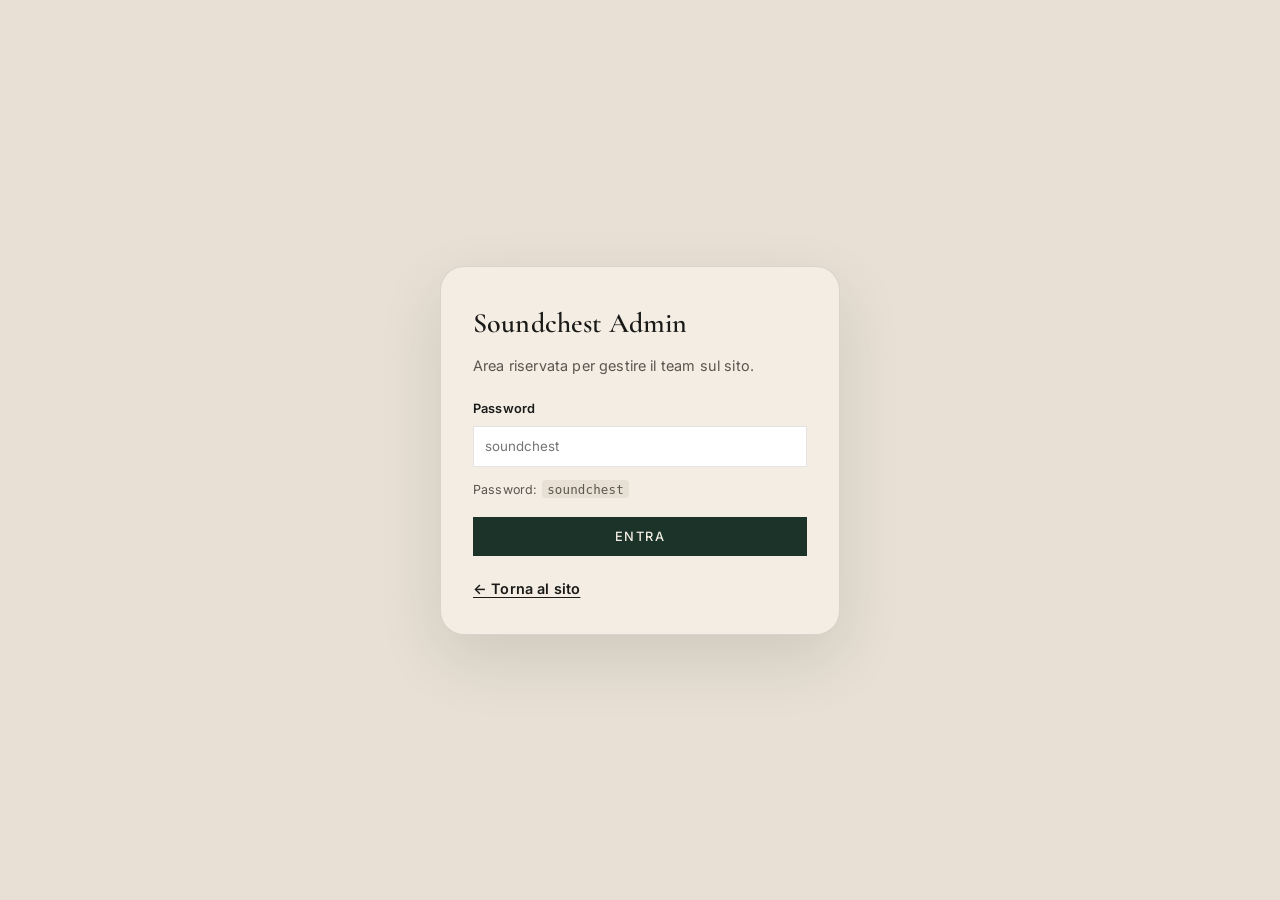
<file: admin/index.html>
<!DOCTYPE html>
<html lang="it">
<head>
  <meta charset="UTF-8" />
  <meta name="viewport" content="width=device-width, initial-scale=1.0" />
  <meta name="robots" content="noindex, nofollow" />
  <title>Admin — Soundchest</title>
  <link rel="preconnect" href="https://fonts.googleapis.com" />
  <link rel="preconnect" href="https://fonts.gstatic.com" crossorigin />
  <link href="https://fonts.googleapis.com/css2?family=Cormorant+Garamond:wght@500;600&family=Inter:wght@400;500;600&display=swap" rel="stylesheet" />
  <link rel="stylesheet" href="../css/style.css" />
  <link rel="stylesheet" href="../css/admin.css" />
</head>
<body class="admin-body">
  <div id="loginScreen" class="admin-login">
    <div class="admin-login-card">
      <h1>Soundchest Admin</h1>
      <p>Area riservata per gestire il team sul sito.</p>
      <form id="loginForm" action="#" method="post" novalidate>
        <label for="adminPass">Password</label>
        <input type="password" id="adminPass" name="password" autocomplete="current-password" placeholder="soundchest" />
        <p class="admin-hint">Password: <code>soundchest</code></p>
        <button type="button" id="loginBtn" class="btn btn-primary btn-block">Entra</button>
        <button type="submit" class="visually-hidden" tabindex="-1" aria-hidden="true">Entra</button>
      </form>
      <p id="loginError" class="admin-error" style="display:none">Password non corretta.</p>
      <a href="../index.html" class="admin-back">← Torna al sito</a>
    </div>
  </div>

  <div id="adminApp" class="admin-app" style="display:none">
    <header class="admin-header">
      <div>
        <a href="../index.html" class="admin-brand">Soundchest Admin</a>
      </div>
      <div class="admin-header-actions">
        <a href="../index.html" class="btn btn-primary" target="_blank" rel="noopener">Anteprima sito</a>
        <button type="button" class="btn" id="logoutBtn">Esci</button>
      </div>
    </header>

    <p id="storageWarning" class="admin-storage-warn" style="display:none">
      Attenzione: il browser blocca o limita la memoria locale (spesso con file://). Apri il sito con Live Server (http://localhost) per salvare team e foto.
    </p>
    <main class="admin-main container">
      <section class="admin-panel">
        <h2>Testo sezione team</h2>
        <p class="admin-desc">Introduzione mostrata sopra le card nella sezione «Il gruppo».</p>
        <form id="leadForm">
          <textarea id="sectionLead" rows="3" required></textarea>
          <button type="submit" class="btn btn-accent">Salva testo</button>
        </form>
      </section>

      <section class="admin-panel">
        <div class="admin-panel-head">
          <div>
            <h2>Membri del team</h2>
            <p class="admin-desc">Nome, ruolo, descrizione e foto (opzionale). Visibili sulla landing.</p>
          </div>
          <button type="button" class="btn btn-primary" id="addMemberBtn">+ Aggiungi persona</button>
        </div>

        <ul id="adminMembersList" class="admin-members-list"></ul>
      </section>

      <section class="admin-panel admin-panel--muted">
        <h2>Sicurezza</h2>
        <form id="passForm" class="admin-pass-form">
          <label for="newPass">Nuova password admin</label>
          <input type="password" id="newPass" minlength="4" required placeholder="Minimo 4 caratteri" />
          <button type="submit" class="btn btn-primary">Aggiorna password</button>
          <button type="button" class="btn admin-btn-reset" id="resetPassBtn">Ripristina password default</button>
        </form>
      </section>
    </main>
  </div>

  <!-- Modale modifica / nuovo membro -->
  <dialog id="memberModal" class="admin-modal">
    <form id="memberForm">
      <header class="admin-modal-header">
        <h3 id="modalTitle">Membro</h3>
        <button type="button" class="chat-close" id="modalClose" aria-label="Chiudi">×</button>
      </header>
      <div class="admin-modal-body">
        <input type="hidden" id="memberId" />
        <label>Nome o ruolo in evidenza</label>
        <input type="text" id="memberName" required placeholder="Es. Marco B." />
        <label>Ruolo / strumento (opzionale)</label>
        <input type="text" id="memberRole" placeholder="Es. Voce, chitarra" />
        <label>Descrizione</label>
        <textarea id="memberDesc" rows="3" required placeholder="Breve testo sul membro"></textarea>
        <label>Foto</label>
        <div class="admin-photo-row">
          <div class="admin-photo-preview" id="photoPreview">
            <span>Anteprima</span>
          </div>
          <div>
            <input type="file" id="memberPhoto" accept="image/jpeg,image/png,image/webp" />
            <button type="button" class="btn admin-btn-sm" id="clearPhotoBtn">Rimuovi foto</button>
            <p class="admin-hint">JPG/PNG/WebP, max ~1 MB consigliato (salvata nel browser).</p>
          </div>
        </div>
      </div>
      <footer class="admin-modal-footer">
        <button type="button" class="btn" id="cancelMemberBtn">Annulla</button>
        <button type="submit" class="btn btn-primary">Salva membro</button>
      </footer>
    </form>
  </dialog>

  <div id="adminToast" class="admin-toast" hidden></div>

  <script src="../js/storage.js"></script>
  <script src="../js/admin.js"></script>
</body>
</html>
</file>
<file: css/style.css>
/* ===== Soundchest — stile editoriale crema / verde bosco ===== */
:root {
  --cream: #f3ede4;
  --cream-dark: #e8e0d4;
  --forest: #1c3329;
  --forest-deep: #152820;
  --forest-light: #2a4538;
  --ink: #1a1a18;
  --ink-muted: #5a564e;
  --cream-on-forest: #f3ede4;
  --cream-muted: rgba(243, 237, 228, 0.72);
  --bg: var(--cream);
  --text: var(--ink);
  --text-muted: var(--ink-muted);
  --border: rgba(26, 26, 24, 0.12);
  --radius-float: 24px;
  --radius: 4px;
  --font-serif: "Cormorant Garamond", "Georgia", serif;
  --font-sans: "Inter", system-ui, sans-serif;
  --header-h: 80px;
  --chat-fab: 52px;
  --ease: cubic-bezier(0.25, 0.46, 0.45, 0.94);
  --section-pad: clamp(4rem, 10vw, 7rem);
}

*,
*::before,
*::after {
  box-sizing: border-box;
  margin: 0;
  padding: 0;
}

html {
  scroll-behavior: smooth;
}

body {
  font-family: var(--font-sans);
  font-weight: 400;
  font-size: 1rem;
  line-height: 1.75;
  letter-spacing: 0.01em;
  background: var(--bg);
  color: var(--text);
  overflow-x: hidden;
}

a {
  color: inherit;
  text-decoration: none;
}

img,
video {
  max-width: 100%;
  display: block;
}

strong {
  font-weight: 600;
}

/* ===== Header ===== */
.header {
  position: fixed;
  top: 0;
  left: 0;
  right: 0;
  z-index: 100;
  display: flex;
  align-items: center;
  justify-content: space-between;
  padding: 1.5rem clamp(1.25rem, 4vw, 3rem);
  height: var(--header-h);
  transition:
    background 0.45s var(--ease),
    color 0.45s var(--ease),
    backdrop-filter 0.45s var(--ease),
    box-shadow 0.45s var(--ease);
}

.header-brand {
  font-family: var(--font-sans);
  font-size: 0.8rem;
  font-weight: 500;
  letter-spacing: 0.14em;
  text-transform: uppercase;
}

.header--overlay {
  background: transparent;
  color: var(--cream-on-forest);
  backdrop-filter: none;
  box-shadow: none;
}

.header--overlay .header-brand,
.header--overlay .nav a {
  color: var(--cream-on-forest);
}

.header--overlay .nav-toggle span {
  background: var(--cream-on-forest);
}

/* Vetro smerigliato mentre scrolli (hero o pagina) */
.header--glass {
  background: rgba(12, 22, 18, 0.28);
  backdrop-filter: blur(18px) saturate(1.15);
  -webkit-backdrop-filter: blur(18px) saturate(1.15);
  color: var(--cream-on-forest);
  box-shadow: 0 1px 0 rgba(255, 255, 255, 0.06);
}

.header--glass .header-brand,
.header--glass .nav a {
  color: var(--cream-on-forest);
}

.header--glass .nav-toggle span {
  background: var(--cream-on-forest);
}

/* Oltre l'hero: vetro su tono crema 
! modifiche apportate (rimosso sfondo cream durante lo scroll - rimane trasparente
*/
.header--glass.scrolled {
  /*background: rgba(243, 237, 228, 0.52);*/
  /*color: var(--ink);*/
  /*box-shadow: 0 1px 0 var(--border);*/
}

.header--glass.scrolled .header-brand,
.header--glass.scrolled .nav a {
  /*color: var(--ink-muted);*/
}

.header--glass.scrolled .nav a:hover {
  /*color: var(--ink);*/
}

.header--glass.scrolled .nav-toggle span {
  /* background: var(--ink); */
}

.nav {
  display: flex;
  gap: clamp(1.25rem, 3vw, 2.5rem);
}

.nav a {
  position: relative;
  font-size: 0.8rem;
  font-weight: 500;
  letter-spacing: 0.12em;
  text-transform: uppercase;
  transition: color 0.25s;
}

.nav a::after {
  content: "";
  position: absolute;
  left: 0;
  bottom: -5px;
  width: 100%;
  height: 1px;
  background: currentColor;
  transform: scaleX(0);
  transform-origin: left center;
  transition: transform 0.35s var(--ease);
}

.nav a:hover::after,
.nav a:focus-visible::after {
  transform: scaleX(1);
}

.nav-toggle {
  display: none;
  flex-direction: column;
  gap: 6px;
  background: none;
  border: none;
  cursor: pointer;
  padding: 8px;
}

.nav-toggle span {
  display: block;
  width: 22px;
  height: 1.5px;
  background: var(--ink);
  transition: transform 0.3s, opacity 0.3s;
}

@media (max-width: 768px) {
  .header--overlay .nav a,
  .header--glass .nav a {
    color: #1a1a18;
    text-decoration: none;
  }
}

/* ===== Hero ===== */
.hero {
  position: relative;
  min-height: 100vh;
  min-height: 100dvh;
  display: flex;
  align-items: center;
  justify-content: center;
  text-align: center;
  color: var(--cream-on-forest);
}

.hero-media {
  position: absolute;
  inset: 0;
  overflow: hidden;
}

.hero-video {
  width: 100%;
  height: 100%;
  object-fit: cover;
}

.hero-media.video-ready .hero-video-placeholder {
  opacity: 0;
  pointer-events: none;
}

.hero-video-placeholder {
  position: absolute;
  inset: 0;
  display: flex;
  flex-direction: column;
  align-items: center;
  justify-content: center;
  gap: 0.75rem;
  background: var(--forest-deep);
  z-index: 1;
  transition: opacity 0.6s;
  font-size: 0.9rem;
  color: var(--cream-muted);
}

.placeholder-hint code {
  font-size: 0.8rem;
  opacity: 0.8;
}

.hero-overlay {
  position: absolute;
  inset: 0;
  background: linear-gradient(
    to bottom,
    rgba(21, 40, 32, 0.35) 0%,
    rgba(21, 40, 32, 0.5) 50%,
    rgba(21, 40, 32, 0.65) 100%
  );
  z-index: 2;
}

.hero-content {
  position: relative;
  z-index: 3;
  padding: var(--header-h) 1.5rem 3rem;
  max-width: 900px;
}

.hero-tag {
  font-size: 0.75rem;
  font-weight: 500;
  letter-spacing: 0.2em;
  text-transform: uppercase;
  color: var(--cream-muted);
  margin-bottom: 1rem;
}

.hero-title {
  font-family: var(--font-serif);
  font-size: clamp(3.5rem, 12vw, 7rem);
  font-weight: 500;
  line-height: 1.05;
  letter-spacing: -0.02em;
  margin-bottom: 0.75rem;
}

@media (max-width: 425px) {
  .hero-tag{
    font-size: 10px;
  }
  .hero-title{
    font-size: 42px;
  }
}

.hero-title-char {
  display: inline-block;
  opacity: 0;
  transform: translateY(0.4em);
}

.hero-title--play .hero-title-char {
  animation: titleReveal 0.9s var(--ease) forwards;
  animation-delay: calc(0.04s * var(--i) + 0.2s);
}

.hero-sub {
  font-size: clamp(1rem, 2.5vw, 1.15rem);
  font-weight: 300;
  color: var(--cream-muted);
  max-width: 36ch;
  margin: 0 auto 1.75rem;
  line-height: 1.65;
}

.hero-cta {
  display: inline-block;
  font-size: 0.8rem;
  font-weight: 500;
  letter-spacing: 0.16em;
  text-transform: uppercase;
  border-bottom: 1px solid var(--cream-on-forest);
  padding-bottom: 0.2rem;
  transition: opacity 0.25s, border-color 0.25s;
}

.hero-cta:hover {
  opacity: 0.75;
}

/* ===== Sections common ===== */
.section {
  padding: var(--section-pad) 0;
}

.section-cream {
  background: var(--cream);
  color: var(--ink);
}

.section-forest {
  background: var(--forest);
  color: var(--cream-on-forest);
  position: relative;
  overflow: hidden;
}

.container {
  width: min(1100px, 88%);
  margin: 0 auto;
  position: relative;
  z-index: 2;
}

.container--narrow {
  width: min(640px, 88%);
  text-align: center;
}

.eyebrow {
  font-size: 0.75rem;
  font-weight: 500;
  letter-spacing: 0.2em;
  text-transform: uppercase;
  color: var(--ink-muted);
  margin-bottom: 0.75rem;
}

.eyebrow--light {
  color: var(--cream-muted);
  text-align: center;
}

.section-title {
  font-family: var(--font-serif);
  font-size: clamp(2.25rem, 5vw, 3.25rem);
  font-weight: 500;
  line-height: 1.15;
  letter-spacing: -0.02em;
  margin-bottom: 1.5rem;
}

.section-title--center {
  text-align: center;
}

.section-lead {
  font-size: 1.05rem;
  font-weight: 300;
  color: var(--ink-muted);
  line-height: 1.8;
  max-width: 52ch;
}

.section-lead--center {
  text-align: center;
  margin-left: auto;
  margin-right: auto;
  color: var(--cream-muted);
}

/* ===== About split ===== */
.about-split-inner {
  display: grid;
  grid-template-columns: 1fr;
  min-height: 0;
}

@media (min-width: 900px) {
  .about-split-inner {
    grid-template-columns: 1fr 1fr;
    min-height: min(85vh, 900px);
  }
}

.about-split-text {
  padding: var(--section-pad) clamp(1.5rem, 5vw, 4rem);
  display: flex;
  flex-direction: column;
  justify-content: center;
}

.about-text p {
  margin-bottom: 1.25rem;
  color: var(--ink-muted);
  font-weight: 300;
  font-size: 1.02rem;
}

.about-text strong {
  color: var(--ink);
  font-weight: 500;
}

.about-pillars {
  margin-top: 2.5rem;
  padding-top: 2rem;
  border-top: 1px solid var(--border);
  display: grid;
  gap: 1.5rem;
}

@media (min-width: 600px) {
  .about-pillars {
    grid-template-columns: repeat(3, 1fr);
    gap: 1.25rem;
  }
}

.pillar h3 {
  font-family: var(--font-serif);
  font-size: 1.2rem;
  font-weight: 600;
  margin-bottom: 0.35rem;
}

.pillar p {
  font-size: 0.9rem;
  color: var(--ink-muted);
  line-height: 1.6;
}

.about-split-media {
  position: relative;
  min-height: 320px;
}

@media (min-width: 900px) {
  .about-split-media {
    min-height: auto;
  }
}

.about-split-media img {
  width: 100%;
  height: 100%;
  min-height: 320px;
  /* max-height: 500px; */
  object-fit: cover;
}

@media (min-width: 900px) {
  .about-split-media img {
    min-height: 100%;
    max-height: 900px;
  }
}

@media (max-width: 900px) {
  .about-split-media img {
    max-height: 600px;
    
  }
}

/* ===== Forest / team ===== */
.forest-inner {
  padding-top: 1rem;
  padding-bottom: 2rem;
}

.forest-decor {
  position: absolute;
  inset: 0;
  pointer-events: none;
  z-index: 1;
}

.forest-float {
  position: absolute;
  border-radius: var(--radius-float);
  object-fit: cover;
  box-shadow: 0 20px 50px rgba(0, 0, 0, 0.35);
}

.forest-float--1 {
  width: clamp(140px, 22vw, 220px);
  height: clamp(100px, 14vw, 150px);
  left: 2%;
  top: 18%;
  transform: rotate(-3deg);
}

.forest-float--2 {
  width: clamp(80px, 12vw, 120px);
  height: clamp(110px, 16vw, 160px);
  right: 4%;
  top: 8%;
  transform: rotate(4deg);
}

.forest-float--3 {
  width: clamp(90px, 14vw, 130px);
  height: clamp(120px, 18vw, 170px);
  right: 6%;
  bottom: 12%;
  transform: rotate(-2deg);
}

.members-forest {
  list-style: none;
  display: grid;
  gap: 0;
  margin-top: 2.5rem;
  max-width: 720px;
  margin-left: auto;
  margin-right: auto;
}

@media (min-width: 700px) {
  .members-forest {
    grid-template-columns: 1fr 1fr;
    column-gap: 3rem;
    row-gap: 0;
    max-width: 900px;
  }
}

@media (max-width: 900px) {
  .forest-float--1{
    display: none;
  }
  .forest-float--2{
    display: none;
  }
  .forest-float--3{
    display: none;
  }
}

.member-forest {
  display: grid;
  grid-template-columns: auto 1fr;
  gap: 1rem 1.25rem;
  padding: 1.75rem 0;
  border-bottom: 1px solid rgba(243, 237, 228, 0.15);
  align-items: start;
}

@media (min-width: 700px) {
  .member-forest:nth-last-child(-n + 2) {
    border-bottom: none;
  }
}

.member-forest-photo {
  width: 56px;
  height: 56px;
  border-radius: 12px;
  overflow: hidden;
  flex-shrink: 0;
  background: var(--forest-light);
  display: flex;
  align-items: center;
  justify-content: center;
  font-family: var(--font-serif);
  font-size: 1.1rem;
  color: var(--cream-on-forest);
  grid-row: 1 / -1;
  align-self: start;
}

.member-forest-photo img {
  width: 100%;
  height: 100%;
  object-fit: cover;
}

.member-forest-name {
  font-family: var(--font-serif);
  font-size: clamp(1.35rem, 3vw, 1.65rem);
  font-weight: 500;
  line-height: 1.2;
  grid-column: 2;
  margin-bottom: 0.15rem;
}

.member-forest-role {
  font-size: 0.75rem;
  font-weight: 500;
  letter-spacing: 0.12em;
  text-transform: uppercase;
  color: var(--cream-muted);
  grid-column: 2;
  margin-bottom: 0.35rem;
}

.member-forest-desc {
  font-size: 0.92rem;
  font-weight: 300;
  color: var(--cream-muted);
  line-height: 1.65;
  grid-column: 2;
}

.members-empty {
  grid-column: 1 / -1;
  text-align: center;
  padding: 2rem;
  color: var(--cream-muted);
  font-weight: 300;
}

.members-empty a {
  color: var(--cream-on-forest);
  text-decoration: underline;
  text-underline-offset: 3px;
}

/* ===== Contatti ===== */
.section-contacts .section-lead {
  margin: 0 auto 2rem;
}

.contact-links {
  display: flex;
  flex-wrap: wrap;
  justify-content: center;
  gap: 1.5rem 2.5rem;
}

.contact-link {
  font-size: 0.85rem;
  font-weight: 500;
  letter-spacing: 0.1em;
  text-transform: uppercase;
  border-bottom: 1px solid var(--ink);
  padding-bottom: 0.15rem;
  transition: opacity 0.25s;
}

.contact-link:hover {
  opacity: 0.7;
}

/* ===== Footer ===== */
.footer {
  padding: 2rem 1.5rem;
  text-align: center;
  font-size: 0.8rem;
  font-weight: 400;
  letter-spacing: 0.06em;
  color: var(--ink-muted);
  background: var(--cream);
  border-top: 1px solid var(--border);
}

/* ===== Reveal ===== */
.reveal {
  opacity: 0;
  transform: translateY(20px);
  transition: opacity 0.8s var(--ease), transform 0.8s var(--ease);
}

.reveal.visible {
  opacity: 1;
  transform: translateY(0);
}

/* Animazioni leggere (contenuto invariato) */
.about-split-media.reveal.visible img {
  animation: imgReveal 1.1s var(--ease) 0.15s both;
}

.pillar {
  opacity: 0;
  transform: translateY(12px);
}

.reveal.visible .pillar {
  animation: fadeUp 0.65s var(--ease) forwards;
}

.reveal.visible .pillar:nth-child(1) { animation-delay: 0.12s; }
.reveal.visible .pillar:nth-child(2) { animation-delay: 0.22s; }
.reveal.visible .pillar:nth-child(3) { animation-delay: 0.32s; }

.forest-float--1 {
  animation: floatDrift1 7s ease-in-out infinite;
}

.forest-float--2 {
  animation: floatDrift2 8s ease-in-out infinite -2s;
}

.forest-float--3 {
  animation: floatDrift3 7.5s ease-in-out infinite -4s;
}

.reveal.visible .member-forest {
  animation: fadeUp 0.55s var(--ease) backwards;
}

.reveal.visible .member-forest:nth-child(1) { animation-delay: 0.08s; }
.reveal.visible .member-forest:nth-child(2) { animation-delay: 0.16s; }
.reveal.visible .member-forest:nth-child(3) { animation-delay: 0.24s; }
.reveal.visible .member-forest:nth-child(4) { animation-delay: 0.32s; }
.reveal.visible .member-forest:nth-child(5) { animation-delay: 0.4s; }
.reveal.visible .member-forest:nth-child(6) { animation-delay: 0.48s; }

.contact-link {
  transition: opacity 0.25s, transform 0.25s var(--ease);
}

.contact-link:hover {
  transform: translateY(-2px);
}

.delay-1 { transition-delay: 0.1s; }
.delay-2 { transition-delay: 0.2s; }
.delay-3 { transition-delay: 0.3s; }

/* ===== Buttons ===== */
.btn {
  display: inline-flex;
  align-items: center;
  justify-content: center;
  padding: 0.75rem 1.5rem;
  font-family: var(--font-sans);
  font-size: 0.8rem;
  font-weight: 500;
  letter-spacing: 0.12em;
  text-transform: uppercase;
  border: none;
  cursor: pointer;
  transition: opacity 0.25s;
}

.btn-primary {
  background: var(--forest);
  color: var(--cream-on-forest);
}

.btn-primary:hover {
  opacity: 0.88;
}

.btn-accent {
  background: var(--forest);
  color: var(--cream-on-forest);
}

.btn-accent:hover {
  opacity: 0.9;
}

.btn-block {
  width: 100%;
}

/* ===== Chat ===== */
.chat-fab {
  position: fixed;
  bottom: 1.5rem;
  right: 1.5rem;
  z-index: 200;
  width: var(--chat-fab);
  height: var(--chat-fab);
  border-radius: 50%;
  border: 1px solid var(--cream-on-forest);
  background: var(--forest);
  color: var(--cream-on-forest);
  cursor: pointer;
  display: flex;
  align-items: center;
  justify-content: center;
  box-shadow: 0 8px 32px rgba(21, 40, 32, 0.35);
  overflow: visible;
  animation: fabEnter 0.6s var(--ease) 1.2s both;
  transition:
    transform 0.4s var(--ease),
    box-shadow 0.4s var(--ease),
    background 0.35s;
}

.chat-fab::before {
  content: "";
  position: absolute;
  inset: -3px;
  border-radius: 50%;
  border: 2px solid var(--cream-on-forest);
  opacity: 0;
  transform: scale(0.85);
  transition: opacity 0.35s, transform 0.35s var(--ease);
  pointer-events: none;
}

.chat-fab:hover {
  transform: scale(1.12) rotate(-6deg);
  box-shadow: 0 14px 48px rgba(21, 40, 32, 0.45);
  background: var(--forest-light);
}

.chat-fab:hover::before {
  opacity: 1;
  transform: scale(1.15);
  animation: chatRing 1.2s var(--ease) infinite;
}

.chat-fab:hover .chat-icon {
  animation: chatIconPop 0.55s var(--ease);
}

.chat-icon {
  width: 24px;
  height: 24px;
  transition: transform 0.35s var(--ease);
}

.chat-panel {
  position: fixed;
  bottom: calc(1.5rem + var(--chat-fab) + 1rem);
  right: 1.5rem;
  z-index: 201;
  width: min(380px, calc(100vw - 2rem));
  max-height: min(520px, calc(100vh - 8rem));
  background: var(--cream);
  border: 1px solid var(--border);
  box-shadow: 0 24px 64px rgba(0, 0, 0, 0.12);
  display: flex;
  flex-direction: column;
  opacity: 0;
  visibility: hidden;
  transform: translateY(12px);
  transition: opacity 0.35s var(--ease), transform 0.35s, visibility 0.35s;
}

.chat-panel.open {
  opacity: 1;
  visibility: visible;
  transform: translateY(0);
}

.chat-header {
  display: flex;
  justify-content: space-between;
  align-items: flex-start;
  padding: 1.15rem 1.25rem;
  border-bottom: 1px solid var(--border);
}

.chat-header h2 {
  font-family: var(--font-serif);
  font-size: 1.35rem;
  font-weight: 500;
}

.chat-header p {
  font-size: 0.8rem;
  color: var(--ink-muted);
  margin-top: 0.15rem;
}

.chat-close {
  background: none;
  border: none;
  font-size: 1.5rem;
  line-height: 1;
  cursor: pointer;
  color: var(--ink-muted);
}

.chat-messages {
  flex: 1;
  overflow-y: auto;
  padding: 1rem;
  min-height: 100px;
  max-height: 180px;
}

.chat-bubble {
  max-width: 92%;
  padding: 0.7rem 0.95rem;
  font-size: 0.88rem;
  margin-bottom: 0.5rem;
  line-height: 1.5;
}

.chat-bubble--bot {
  background: var(--cream-dark);
  color: var(--ink);
}

.chat-bubble--user {
  margin-left: auto;
  background: var(--forest);
  color: var(--cream-on-forest);
}

.chat-form {
  padding: 1rem;
  display: flex;
  flex-direction: column;
  gap: 0.5rem;
  border-top: 1px solid var(--border);
}

.chat-form input,
.chat-form textarea {
  width: 100%;
  padding: 0.65rem 0.85rem;
  font-family: var(--font-sans);
  font-size: 0.9rem;
  border: 1px solid var(--border);
  background: var(--cream);
  color: var(--ink);
  resize: vertical;
}

.chat-form input:focus,
.chat-form textarea:focus {
  outline: none;
  border-color: var(--forest);
}

.chat-backdrop {
  position: fixed;
  inset: 0;
  z-index: 199;
  background: rgba(21, 40, 32, 0.4);
  opacity: 0;
  visibility: hidden;
  transition: opacity 0.3s, visibility 0.3s;
}

.chat-backdrop.open {
  opacity: 1;
  visibility: visible;
}

/* ===== Keyframes ===== */
@keyframes titleReveal {
  to {
    opacity: 1;
    transform: translateY(0);
  }
}

@keyframes fadeUp {
  from {
    opacity: 0;
    transform: translateY(16px);
  }
  to {
    opacity: 1;
    transform: translateY(0);
  }
}

@keyframes imgReveal {
  from {
    opacity: 0;
    transform: scale(1.04);
  }
  to {
    opacity: 1;
    transform: scale(1);
  }
}

@keyframes floatDrift1 {
  0%, 100% { transform: translateY(0) rotate(-3deg); }
  50% { transform: translateY(-10px) rotate(-3deg); }
}

@keyframes floatDrift2 {
  0%, 100% { transform: translateY(0) rotate(4deg); }
  50% { transform: translateY(-12px) rotate(4deg); }
}

@keyframes floatDrift3 {
  0%, 100% { transform: translateY(0) rotate(-2deg); }
  50% { transform: translateY(-8px) rotate(-2deg); }
}

@keyframes fabEnter {
  from {
    opacity: 0;
    transform: scale(0.85);
  }
  to {
    opacity: 1;
    transform: scale(1);
  }
}

@keyframes chatRing {
  0% {
    transform: scale(1);
    opacity: 0.7;
  }
  100% {
    transform: scale(1.45);
    opacity: 0;
  }
}

@keyframes chatIconPop {
  0% {
    transform: scale(1);
  }
  40% {
    transform: scale(1.2) rotate(8deg);
  }
  100% {
    transform: scale(1);
  }
}

/* ===== Mobile ===== */
@media (max-width: 768px) {
  .nav-toggle {
    display: flex;
  }

  .nav {
    position: fixed;
    top: var(--header-h);
    right: 0;
    width: min(280px, 85vw);
    height: calc(100vh - var(--header-h));
    background: var(--cream);
    flex-direction: column;
    padding: 2rem;
    gap: 1.25rem;
    transform: translateX(100%);
    transition: transform 0.4s var(--ease);
    border-left: 1px solid var(--border);
  }

  .nav.open {
    transform: translateX(0);
  }

  .nav-toggle.active span:nth-child(1) {
    transform: translateY(7px) rotate(45deg);
  }

  .nav-toggle.active span:nth-child(2) {
    opacity: 0;
  }

  .nav-toggle.active span:nth-child(3) {
    transform: translateY(-7px) rotate(-45deg);
  }

  .forest-float {
    opacity: 0.35;
  }

  .forest-float--1 {
    left: -5%;
    top: 5%;
  }

  .chat-panel {
    right: 1rem;
    left: 1rem;
    width: auto;
    bottom: calc(1rem + var(--chat-fab) + 0.75rem);
  }

  .chat-fab {
    right: 1rem;
    bottom: 1rem;
  }
}

@media (prefers-reduced-motion: reduce) {
  .hero-title-char {
    opacity: 1 !important;
    transform: none !important;
    animation: none !important;
  }

  .reveal,
  .pillar,
  .forest-float,
  .member-forest,
  .chat-fab {
    opacity: 1 !important;
    transform: none !important;
    animation: none !important;
  }
}
</file>
<file: css/admin.css>
/* Admin — estende style.css (tema crema / verde) */

.admin-body {
  min-height: 100vh;
  background: var(--cream-dark, #e8e0d4);
}

.admin-login {
  min-height: 100vh;
  display: grid;
  place-items: center;
  padding: 1.5rem;
}

.admin-login-card {
  width: min(400px, 100%);
  background: var(--cream);
  border: 1px solid var(--border);
  border-radius: var(--radius-float);
  padding: 2rem;
  box-shadow: 0 24px 64px rgba(21, 40, 32, 0.12);
}

.admin-login-card h1 {
  font-family: var(--font-serif);
  font-size: 1.75rem;
  font-weight: 600;
  margin-bottom: 0.35rem;
}

.admin-login-card > p {
  color: var(--text-muted);
  font-size: 0.9rem;
  margin-bottom: 1.25rem;
}

.admin-login label {
  display: block;
  font-size: 0.8rem;
  font-weight: 600;
  margin-bottom: 0.35rem;
}

.admin-login input {
  width: 100%;
  padding: 0.7rem;
  border: 1px solid var(--border);
  border-radius: var(--radius-sm);
  margin-bottom: 0.75rem;
  font-family: var(--font-sans);
}

.admin-hint {
  font-size: 0.78rem;
  color: var(--text-muted);
  margin-bottom: 1rem;
}

.admin-hint code {
  background: var(--cream-dark);
  padding: 0.1rem 0.35rem;
  border-radius: 4px;
}

.admin-error {
  color: #a33;
  font-size: 0.85rem;
  margin-top: 0.75rem;
}

.visually-hidden {
  position: absolute;
  width: 1px;
  height: 1px;
  padding: 0;
  margin: -1px;
  overflow: hidden;
  clip: rect(0, 0, 0, 0);
  border: 0;
}

.admin-error-detail {
  margin-top: 0.5rem;
  line-height: 1.5;
}

.admin-back {
  display: inline-block;
  margin-top: 1.25rem;
  font-size: 0.9rem;
  font-weight: 600;
  text-decoration: underline;
  text-underline-offset: 3px;
}

.admin-app {
  min-height: 100vh;
}

.admin-brand {
  font-family: var(--font-serif);
  font-size: 1.35rem;
  font-weight: 600;
}

.admin-header {
  display: flex;
  align-items: center;
  justify-content: space-between;
  flex-wrap: wrap;
  gap: 1rem;
  padding: 1rem 1.5rem;
  background: var(--cream);
  border-bottom: 1px solid var(--border);
  position: sticky;
  top: 0;
  z-index: 50;
}

.admin-header-actions {
  display: flex;
  gap: 0.5rem;
  flex-wrap: wrap;
}

.admin-storage-warn {
  margin: 1rem auto 0;
  width: min(1100px, 88%);
  padding: 0.85rem 1rem;
  background: #fff8e6;
  border: 1px solid #e6d4a8;
  border-radius: var(--radius-sm);
  font-size: 0.85rem;
  color: var(--ink);
}

.admin-main {
  padding: 2rem 0 4rem;
}

.admin-panel {
  background: var(--cream);
  border: 1px solid var(--border);
  border-radius: var(--radius);
  padding: 1.5rem;
  margin-bottom: 1.25rem;
}

.admin-panel--muted {
  background: var(--cream-dark);
}

.admin-panel h2 {
  font-family: var(--font-serif);
  font-size: 1.35rem;
  font-weight: 600;
  margin-bottom: 0.25rem;
}

.admin-desc {
  font-size: 0.88rem;
  color: var(--text-muted);
  margin-bottom: 1rem;
}

.admin-panel-head {
  display: flex;
  justify-content: space-between;
  align-items: flex-start;
  gap: 1rem;
  flex-wrap: wrap;
  margin-bottom: 1rem;
}

.admin-panel textarea,
.admin-panel input[type="text"],
.admin-panel input[type="password"],
.admin-pass-form input {
  width: 100%;
  padding: 0.65rem 0.85rem;
  border: 1px solid var(--border);
  border-radius: var(--radius-sm);
  font-family: var(--font-sans);
  margin-bottom: 0.75rem;
}

.admin-pass-form {
  max-width: 400px;
}

.admin-pass-form label {
  display: block;
  font-size: 0.8rem;
  font-weight: 600;
  margin-bottom: 0.35rem;
}

.admin-btn-reset {
  margin-top: 0.5rem;
  width: 100%;
  max-width: 400px;
}

.admin-members-list {
  list-style: none;
  display: flex;
  flex-direction: column;
  gap: 0.75rem;
}

.admin-member-item {
  display: flex;
  align-items: center;
  gap: 1rem;
  padding: 0.85rem 1rem;
  border: 1px solid var(--border);
  border-radius: var(--radius-sm);
  background: var(--cream-dark);
}

.admin-member-thumb {
  width: 48px;
  height: 48px;
  border-radius: 8px;
  object-fit: cover;
  background: var(--forest);
  color: var(--cream-on-forest);
  display: flex;
  align-items: center;
  justify-content: center;
  font-weight: 600;
  font-size: 0.85rem;
  flex-shrink: 0;
}

.admin-member-info {
  flex: 1;
  min-width: 0;
}

.admin-member-info strong {
  display: block;
  font-size: 0.95rem;
}

.admin-member-info span {
  font-size: 0.8rem;
  color: var(--text-muted);
}

.admin-member-actions {
  display: flex;
  gap: 0.35rem;
  flex-shrink: 0;
}

.admin-btn-sm {
  padding: 0.4rem 0.75rem;
  font-size: 0.8rem;
  border: 1px solid var(--border);
  background: var(--cream);
  border-radius: var(--radius-sm);
  cursor: pointer;
  font-weight: 600;
  font-family: var(--font-sans);
}

.admin-btn-sm:hover {
  border-color: var(--forest);
}

.admin-btn-sm--danger:hover {
  border-color: #a33;
  color: #a33;
}

.admin-modal {
  border: 1px solid var(--forest);
  border-radius: var(--radius);
  padding: 0;
  max-width: min(480px, 92vw);
  box-shadow: 0 24px 64px rgba(21, 40, 32, 0.2);
}

.admin-modal[open] {
  display: block;
}

.admin-modal::backdrop {
  background: rgba(21, 40, 32, 0.45);
}

.admin-modal-header {
  display: flex;
  justify-content: space-between;
  align-items: center;
  padding: 1rem 1.25rem;
  border-bottom: 1px solid var(--border);
}

.admin-modal-header h3 {
  font-family: var(--font-serif);
  font-weight: 600;
}

.admin-modal-body {
  padding: 1.25rem;
  display: flex;
  flex-direction: column;
  gap: 0.35rem;
}

.admin-modal-body label {
  font-size: 0.78rem;
  font-weight: 600;
  margin-top: 0.5rem;
}

.admin-modal-body input,
.admin-modal-body textarea {
  padding: 0.6rem 0.8rem;
  border: 1px solid var(--border);
  border-radius: var(--radius-sm);
  font-family: var(--font-sans);
}

.admin-photo-row {
  display: flex;
  gap: 1rem;
  align-items: flex-start;
  margin-top: 0.35rem;
}

.admin-photo-preview {
  width: 80px;
  height: 80px;
  border-radius: 10px;
  border: 1px dashed var(--border);
  overflow: hidden;
  display: flex;
  align-items: center;
  justify-content: center;
  font-size: 0.7rem;
  color: var(--text-muted);
  flex-shrink: 0;
  background: var(--cream-dark);
}

.admin-photo-preview img {
  width: 100%;
  height: 100%;
  object-fit: cover;
}

.admin-modal-footer {
  display: flex;
  justify-content: flex-end;
  gap: 0.5rem;
  padding: 1rem 1.25rem;
  border-top: 1px solid var(--border);
}

.admin-toast {
  position: fixed;
  bottom: 1.5rem;
  left: 50%;
  transform: translateX(-50%);
  background: var(--forest);
  color: var(--cream-on-forest);
  padding: 0.75rem 1.25rem;
  border-radius: 100px;
  font-size: 0.9rem;
  font-weight: 600;
  z-index: 300;
  box-shadow: 0 12px 40px rgba(21, 40, 32, 0.25);
}

.admin-toast[hidden] {
  display: none;
}
</file>
